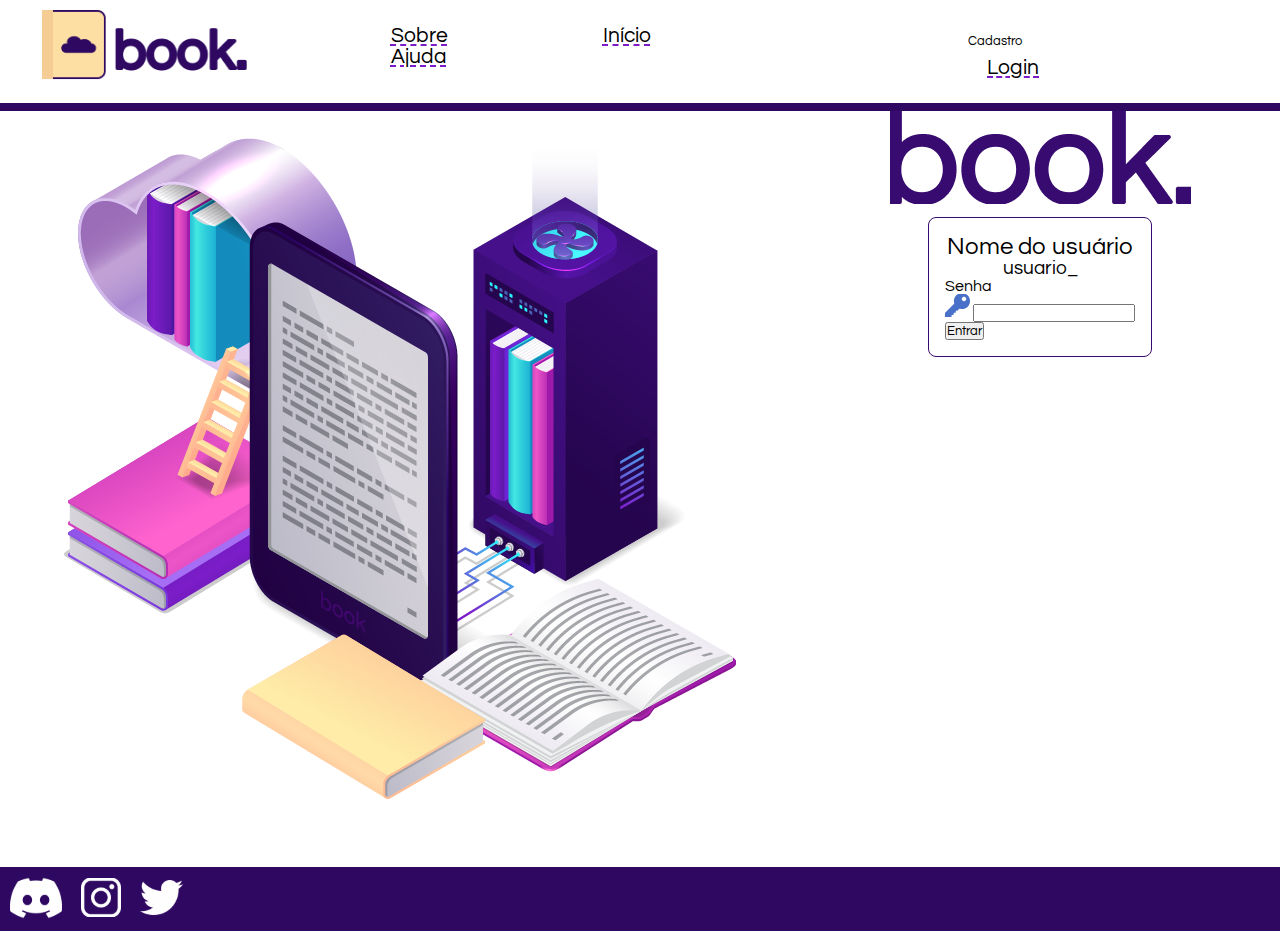
<file: index.html>
<!DOCTYPE html>
<html lang="en">
 
<head>
   <meta charset="UTF-8">
   <meta name="viewport" content="width=device-width, initial-scale=1.0">
   <meta http-equiv="X-UA-Compatible" content="ie=edge">
   <title>book.</title>
   <!--NOME DO SITE-->
   <link rel="stylesheet" href="css/estilo.css" />
   <!--INCLUIR CSS-->
</head>
 
<body>
   <header>
       <picture>
           <div>
               <a> <img src="./logo img/Group 8.png" alt="logo">
               </a>
           </div>
       </picture>
       <nav>
           <div>
               <ul class="nav_links">
                   <li>
                       <a href="">Sobre</a>
                   </li>
                   <li>
                       <a href="index.html">Início</a>
                   </li>
                   <li>
                       <a href="">Ajuda</a>
                   </li>
               </ul>
           </div>
           <div>
               <ul class="nav_links">
            <a href="cadastro.html"><button class="bot">Cadastro</button></a>
                   <li>
                       <a href="login.html">Login</a>
                   </li>
               </ul>
           </div>
       </nav>
   </header>
   <main>
       <div class="direita;">
           <picture>
               <img src="./img1/image 2.png" alt="Imagem principal" />
           </picture>
       </div>
 
       <div class="esquerda";>
           <picture class="cadastro_img">
               <img src="./logo img/book..png" alt="Imagem book" />
           </picture>
           <section class="card" style="display:inline-block; float: inherit; vertical-align: middle;">
               <h2>Nome do usuário</h2>
               <h3>usuario_</h3>
               <form action="cadastrar.html" method="post">
                <label for="senha">Senha</label>
                <div>
                  <img src="./ic login/key 2.png" alt="Ícone chave" />
                  <input type="password" name="senha" id="senha" />
                </div>
               <div>
                <button type="submit">Entrar</button>
               </div>
           </section>
       </div>
   </main>
   <footer>
       <div>
           <a href="https://discord.com/" target="_blank">
               <img src="./ícones/discord 1.svg" alt="Ícone-discord" />
           </a>
           <a href="https://www.instagram.com/" target="_blank">
               <img src="./ícones/instagram 1.svg" alt="Ícone-instagram" />
           </a>
           <a href="https://twitter.com/login?lang=pt" target="_blank">
               <img src="./ícones/twitter 1.svg" alt="Ícone-Twitter" />
           </a>
       </div>
   </footer>
</body>
 
</html>
</file>
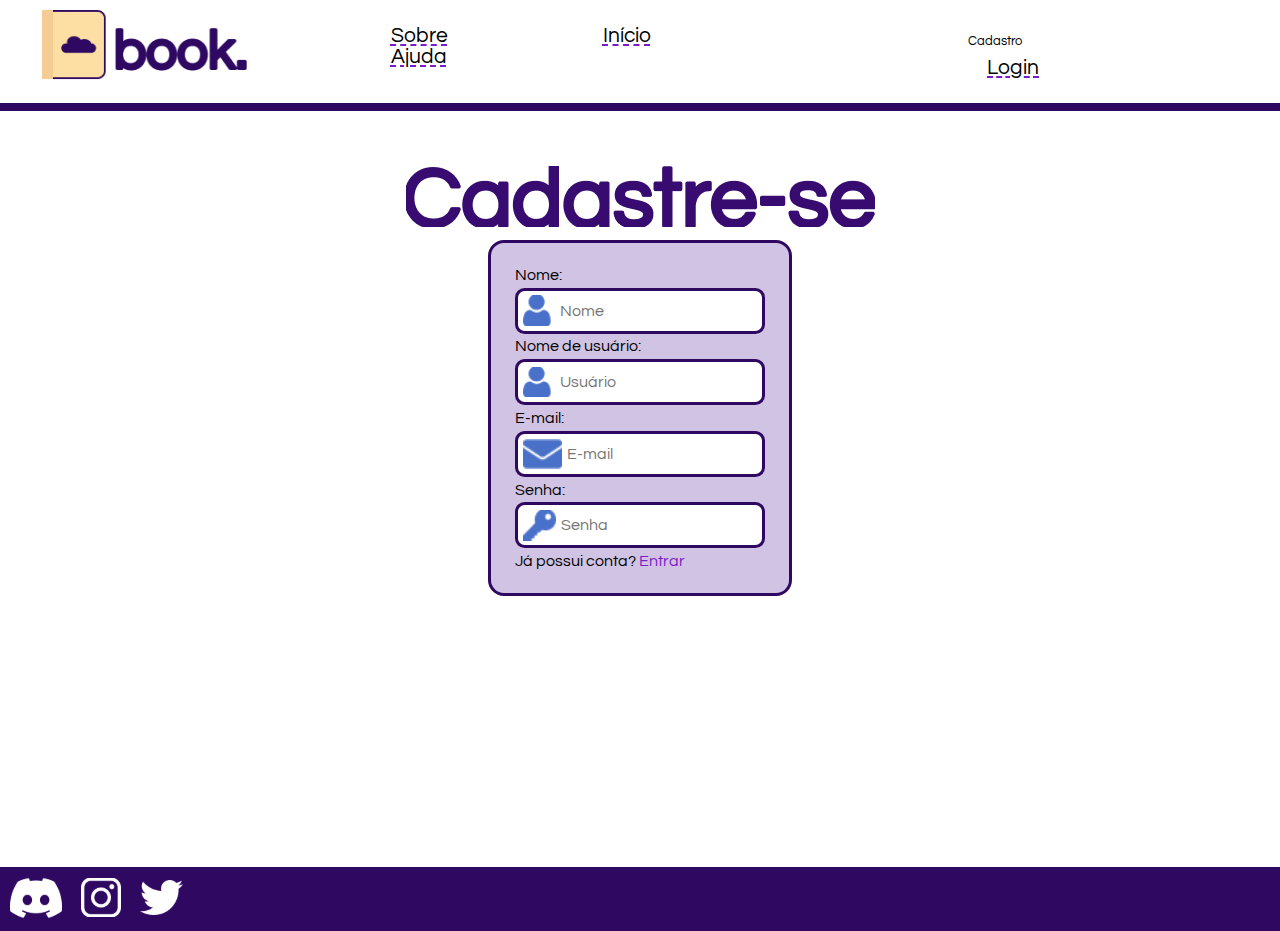
<file: cadastro.html>
<!DOCTYPE html>
<html lang="en">
 
<head>
   <meta charset="UTF-8">
   <meta name="viewport" content="width=device-width, initial-scale=1.0">
   <meta http-equiv="X-UA-Compatible" content="ie=edge">
   <title>book.</title>
   <!--NOME DO SITE-->
   <link rel="stylesheet" href="css/estilo.css" />
   <!--INCLUIR CSS-->
</head>
 
<body>
   <header>
       <picture>
           <div>
               <a> <img src="./logo img/Group 8.png" alt="logo">
               </a>
           </div>
       </picture>
       <nav>
           <div>
               <ul class="nav_links">
                   <li>
                       <a href="">Sobre</a>
                   </li>
                   <li>
                       <a href="index.html">Início</a>
                   </li>
                   <li>
                       <a href="">Ajuda</a>
                   </li>
               </ul>
           </div>
           <div>
               <ul class="nav_links">
                  <a href="cadastro.html"><button class="bot">Cadastro</button></a>
                   <li>
                       <a href="login.html">Login</a>
                   </li>
               </ul>
           </div>
       </nav>
   </header>

    <main class="content">
        <section class="auth">
        <picture class="cadastro_img">
          <img src="./logo img/Cadastre-se.png" alt="Img Cadastre-se" />
        </picture>
          <form action="cadastrar.html" method="post">
            <label for="nome">Nome:</label>
            <div>
              <img src="./ic login/user 2.png" alt="Person" />
              <input
                type="text"
                name="nome"
                id="nome"
                required
                placeholder="Nome"
              />
            </div>
            <label for="usuario">Nome de usuário:</label>
            <div>
              <img src="./ic login/user 2.png" alt="Person" />
              <input
                type="text"
                name="usuario"
                id="usuario"
                required
                placeholder="Usuário"
              />
            </div>
            <label for="email">E-mail:</label>
            <div>
              <img src="./ic login/email 1.png" alt="Email" />
              <input
                type="email"
                name="email"
                id="email"
                required
                placeholder="E-mail"
              />
            </div>
            <label for="senha">Senha:</label>
            <div>
              <img src="./ic login/key 2.png" alt="Key" />
              <input
                type="password"
                name="senha"
                id="senha"
                required
                placeholder="Senha"
              />
            </div>
            <p>
              Já possui conta? <a href="login.html">Entrar</a>
            </p>
          </form>
        </section>
      </main>

    <footer>
      <div>
        <a href="https://discord.com/" target="_blank">
          <img src="./ícones/discord 1.svg" alt="Ícone-discord" />
        </a>
        <a href="https://www.instagram.com/" target="_blank">
          <img src="./ícones/instagram 1.svg" alt="Ícone-instagram" />
        </a>
        <a href="https://twitter.com/login?lang=pt" target="_blank">
          <img src="./ícones/twitter 1.svg" alt="Ícone-Twitter" />
        </a>
      </div>
    </footer>
  </body>
</html>
</file>
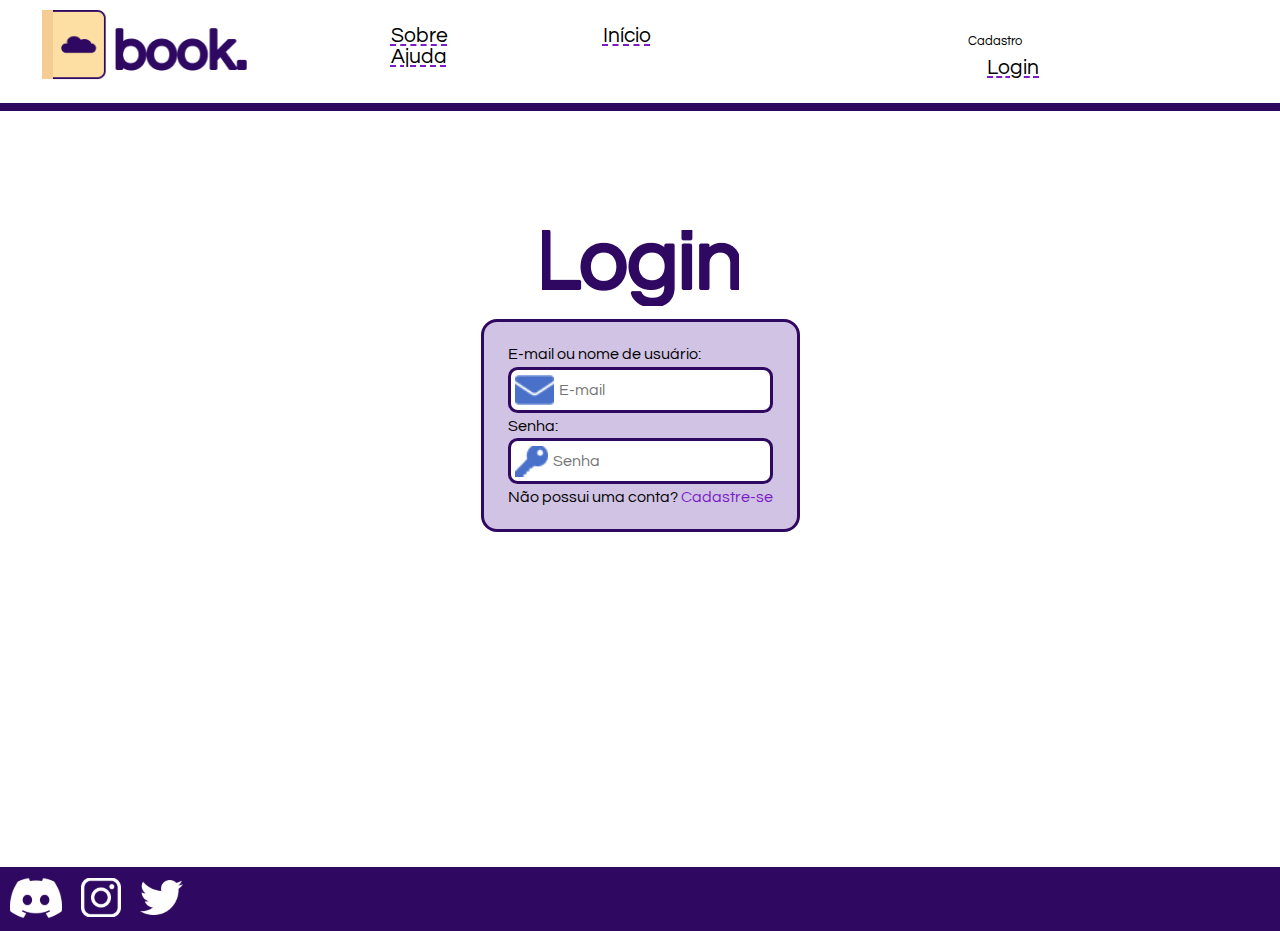
<file: login.html>
<!DOCTYPE html>
<html lang="en">
 
<head>
   <meta charset="UTF-8">
   <meta name="viewport" content="width=device-width, initial-scale=1.0">
   <meta http-equiv="X-UA-Compatible" content="ie=edge">
   <title>book.</title>
   <!--NOME DO SITE-->
   <link rel="stylesheet" href="css/estilo.css" />
   <!--INCLUIR CSS-->
</head>
 
<body>
   <header>
       <picture>
           <div>
               <a> <img src="./logo img/Group 8.png" alt="logo">
               </a>
           </div>
       </picture>
       <nav>
           <div>
               <ul class="nav_links">
                   <li>
                       <a href="">Sobre</a>
                   </li>
                   <li>
                       <a href="index.html">Início</a>
                   </li>
                   <li>
                       <a href="">Ajuda</a>
                   </li>
               </ul>
           </div>
           <div>
               <ul class="nav_links">
           <a href="cadastro.html"><button class="bot">Cadastro</button></a>
                   <li>
                       <a href="login.html">Login</a>
                   </li>
               </ul>
           </div>
       </nav>
   </header>
    <main class="content">
        <section class="auth">
        <picture class="cadastro_img">
          <img src="./logo img/Login.png" alt="Img Login" />
        </picture>
          <form action="cadastrar.html" method="post">
            <label for="email">E-mail ou nome de usuário:</label>
            <div>
              <img src="./ic login/email 1.png" alt="Email" />
              <input
                type="email"
                name="email"
                id="email"
                required
                placeholder="E-mail"
              />
            </div>
            <label for="senha">Senha:</label>
            <div>
              <img src="./ic login/key 2.png" alt="Key" />
              <input
                type="password"
                name="senha"
                id="senha"
                required
                placeholder="Senha"
              />
            </div>
            <p>
              Não possui uma conta? <a href="cadastro.html">Cadastre-se</a>
            </p>
          </form>
        </section>
      </main>

    <footer>
      <div>
        <a href="https://discord.com/" target="_blank">
          <img src="./ícones/discord 1.svg" alt="Ícone-discord" />
        </a>
        <a href="https://www.instagram.com/" target="_blank">
          <img src="./ícones/instagram 1.svg" alt="Ícone-instagram" />
        </a>
        <a href="https://twitter.com/login?lang=pt" target="_blank">
          <img src="./ícones/twitter 1.svg" alt="Ícone-Twitter" />
        </a>
      </div>
    </footer>
  </body>
</html>
</file>
<file: css/estilo.css>
@import url("https://fonts.googleapis.com/css2?family=Questrial&display=swap");
* {
  font-family: Questrial;
  box-sizing: border-box;
  margin: 0;
  padding: 0;
  outline: 0;
  font-weight: 400;
}
:root {
  --white: #ffffff;
  --black: #000000;
  --primary: #fedfa3;
  --secondary: #2f0961;
  --third: #edf4fb;
}
header {
  display: flex;
  justify-content: space-between;
  align-items: center;
  padding: 10px;
  border-bottom: 0.5rem solid var(--secondary);
}
header picture img {
  height: 5rem;
}

header div a {
  margin: 0 2rem;
}
.nav_links {
  list-style-type: none;
}
.nav_links li {
  display: inline-block;
  padding: 0px 20px;
}
.bot {
  padding: 9px 25px;
  background-color: transparent;
  border:#370b70;
  border-radius: 50px;
}
header nav {
  width: 100%;
  display: flex;
  justify-content: center;
}
/*header nav ul {
  list-style-type: none;
  display: flex;
  align-items: center;
}*/

header ul {
  align-items: center;
}
header ul li {
  margin: 0 1.5rem;
}
header ul li a {
  /*login-cadastro*/
  text-decoration-line: underline;
  text-decoration-style: dashed;
  text-decoration-color: #7a1dc7;
  font-size: 1.3rem;
  color: var(--black);
}

main {
  min-height: 84vh;
}

footer {
  background-color: var(--secondary);
  height: 4rem;
}
footer div {
  height: 4rem;
  display: flex;
  align-items: center;
}
.content {
  width: 100%;
  flex-direction: column;
  align-items: center;
  max-width: 800px;
  margin: 0 auto;
}
main {
  display: flex;
  flex-direction: row;
}
/*Specific main*/
main > picture.main > img {
  width: 100%;
}
footer div a {
  margin: 0 0.6rem;
}
.direita {
  width: 60%;
}
.esquerda {
  width: 50%;
  display: flex;
  flex-direction: column;
  align-items: center;
  float: inline-end;
}
/*card*/
.card {
  background-color: #ffffff;
  border-radius: 0.5rem;
  border-style: solid;
  border-color: #370b70;
  border-width: 0.04rem;
  padding: 1rem;
}
.card > div > span {
  background-color: #edf4fb;
  border-radius: 0.7rem;
  padding: 0.02;
  margin: 1rem 0 0 1rem;
}
h3,
h4,
h2 {
  text-align: center; /*alinha o texto do card*/
}
.titulo_book {
  margin-top: 180px;
}

/* Specific Login */
main > section.auth {
    height: 60vh;
    display: flex;
    flex-direction: column;
    align-items: center;
    justify-content: center;
  }
.cadastro_img {
    align-self: center;
    margin-bottom: 10px;
  }
  main > section.auth > h1 {
    color: #370b70;
    font-weight: 500;
    margin-bottom: 2rem;
    font-size: 2rem;
  }
  main > section.auth > form {
    background-color: #D1C3E3;
    border: 0.2rem solid var(--secondary);
    border-radius: 1rem;
    padding: 1.5rem;
  }
  main > section.auth > form > div {
    background-color: var(--white);
    border: 0.20rem solid var(--secondary);
    border-radius: 0.6rem;
    display: flex;
    margin: 0.30rem 0;
  }
  main > section.auth > form > div > img {
    height: 2.5rem;
    padding: 0.3rem;
  }
  main > section.auth > form > div > input {
    width: 100%;
    font-size: 1rem;
    border: 0;
    background-color: transparent;
  }
  main > section.auth > form > p > a {
    text-decoration: none;
    color: #7A1DC7;
    font-weight: 500;
  }
</file>
